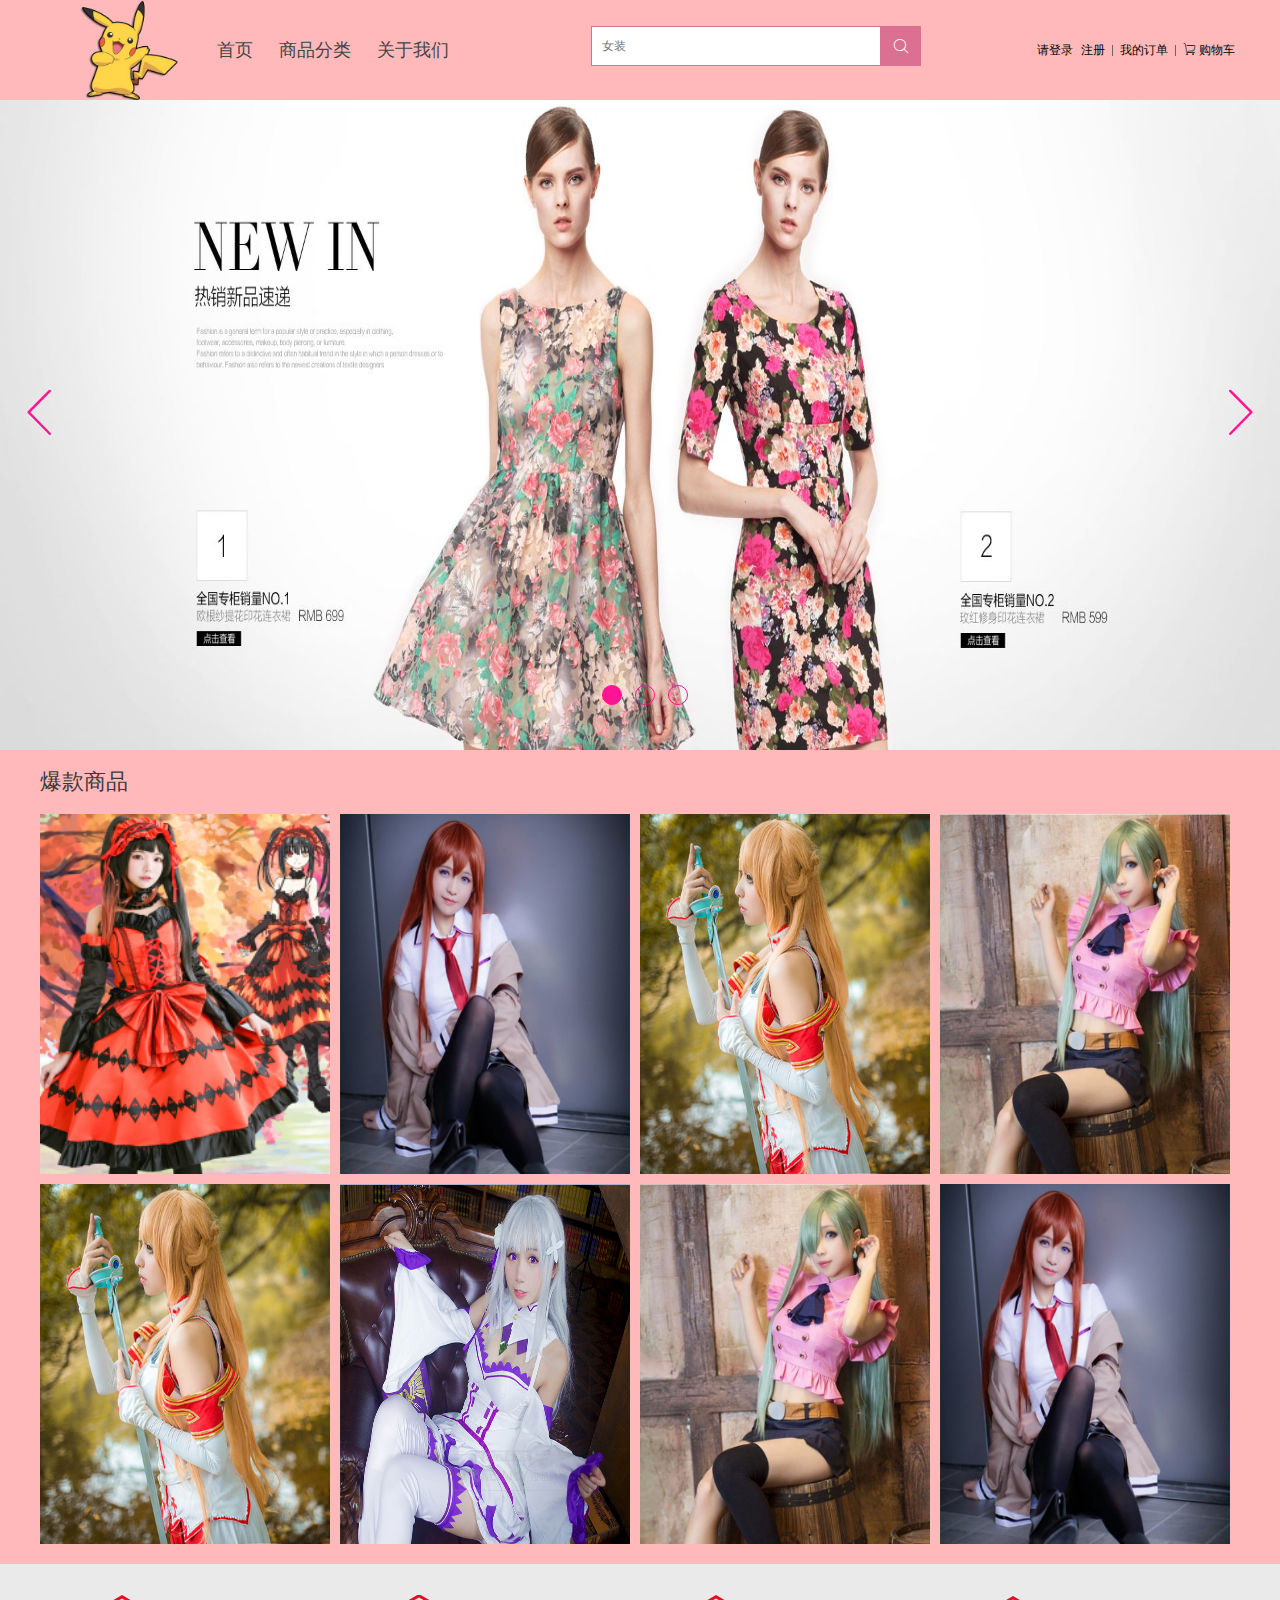
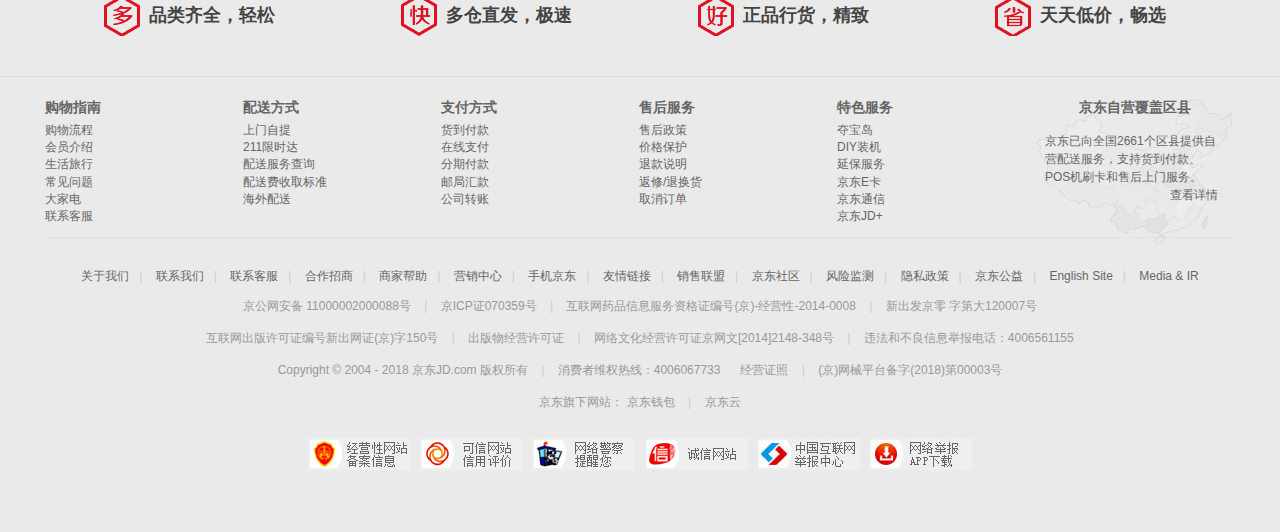
<file: index.html>
<!DOCTYPE html>
<html lang="en">
<head>
    <meta charset="UTF-8">
    <title>SweetSoul在线购物平台-我们只卖最好最时尚的女装</title>
    <link rel="stylesheet" href="css/bootstrap.css">
    <link rel="shortcut icon" href="favicon.ico">
    <link rel="stylesheet" href="css/base.css">
    <link rel="stylesheet" href="css/index.css">
    <link rel="stylesheet" href="css/iconfont.css">

</head>
<body>
<header>
    <!--logo部分-->
    <div class="logo col-lg-1 ">
            <a href="#" title="SweetSoul在线购物平台">SweetSoul在线购物平台</a>
    </div>
    <!--nav部分-->
    <nav class="col-lg-3 col-md-5 col-sm-5 hidden-xs">
        <ul>
            <li><a href="#">首页</a></li>
            <li><a href="#">商品分类</a></li>
            <li><a href="#">关于我们</a></li>
        </ul>
    </nav>
    <!--搜索框部分-->
    <div class="search col-lg-3 visible-lg hidden-xs">
        <input type="search" autofocus placeholder="女装">
        <button><i class="iconfont icon-sousuo"></i></button>
    </div>
    <!--个人中心-->
    <div class="personal ">
        <dl>
            <dt><a href="#">请登录</a></dt>
            <dd><a href="#">注册</a></dd>
            <dd><a href="#">我的订单</a></dd>
            <dd><a href="#"><i class="iconfont icon-gouwuche"></i>&nbsp;购物车</a></dd>
        </dl>
    </div>
</header>
<div class="banner">
    <div class="w inner">
        <!--轮播图-->
        <ul class="navigator">
            <li><a href="#"><img src="img/bg3.jpg" alt="背景图片"></a></li>
            <li><a href="#"><img src="img/bg2.jpg" alt="背景图片"></a></li>
            <li><a href="#"><img src="img/bg1.jpg" alt="背景图片"></a></li>
        </ul>
    </div>
        <div class="navigator_btn">
            <a href="javascript:" class="prev"><i class="iconfont icon-xiangzuojiantou"></i></a>
            <a href="javascript:" class="next"><i class="iconfont icon-xiangyoujiantou"></i></a>
        </div>
        <div class="slider-nav">
            <span></span>
            <span></span>
            <span></span>
        </div>

</div>
<article>
    <div class="purchandise">
        <h2 class="title">爆款商品</h2>
    </div>
    <div class="box">
        <ul class="grid-list">
            <li class="grid-item"><a href="#"><img src="img/item1.jpg" alt="商品"></a></li>
            <li class="grid-item"><a href="#"><img src="img/item5.jpg" alt="商品"></a></li>
            <li class="grid-item"><a href="#"><img src="img/item3.jpg" alt="商品"></a></li>
            <li class="grid-item"><a href="#"><img src="img/item4.jpg" alt="商品"></a></li>
            <li class="grid-item"><a href="#"><img src="img/item3.jpg" alt="商品"></a></li>
            <li class="grid-item"><a href="#"><img src="img/item2.jpg" alt="商品"></a></li>
            <li class="grid-item"><a href="#"><img src="img/item4.jpg" alt="商品"></a></li>
            <li class="grid-item"><a href="#"><img src="img/item5.jpg" alt="商品"></a></li>
        </ul>
    </div>
</article>
<footer class="J_footer">
    <!--服务-->
    <div class="mod_service">
        <div class="service_inner">
            <ul>
                <li>
                    <div class="mod_service_unit">
                        <h5 class="mod_service_duo">多</h5>
                        <p>品类齐全，轻松购物</p>
                    </div>
                </li>
                <li>
                    <div class="mod_service_unit">
                        <h5 class="mod_service_kuai">快</h5>
                        <p>多仓直发，极速配送</p>
                    </div>
                </li>
                <li>
                    <div class="mod_service_unit">
                        <h5 class="mod_service_hao">好</h5>
                        <p>正品行货，精致服务</p>
                    </div>
                </li>
                <li>
                    <div class="mod_service_unit">
                        <h5 class="mod_service_sheng">省</h5>
                        <p>天天低价，畅选无忧</p>
                    </div>
                </li>
            </ul>
        </div>
    </div>
    <!--帮助-->
    <div class="w mod_help">
        <dl>
            <dt>购物指南</dt>
            <dd><a href="#">购物流程</a></dd>
            <dd><a href="#">会员介绍</a></dd>
            <dd><a href="#">生活旅行</a></dd>
            <dd><a href="#">常见问题</a></dd>
            <dd><a href="#">大家电</a></dd>
            <dd><a href="#">联系客服</a></dd>
        </dl>
        <dl>
            <dt>配送方式
            </dt>
            <dd><a href="#">上门自提</a></dd>
            <dd><a href="#">211限时达</a></dd>
            <dd><a href="#">配送服务查询</a></dd>
            <dd><a href="#">配送费收取标准</a></dd>
            <dd><a href="#">海外配送</a></dd>
        </dl>
        <dl>
            <dt>
                支付方式
            </dt>
            <dd><a href="#">货到付款</a></dd>
            <dd><a href="#">在线支付</a></dd>
            <dd><a href="#">分期付款</a></dd>
            <dd><a href="#">邮局汇款</a></dd>
            <dd><a href="#">公司转账</a></dd>
        </dl>
        <dl>
            <dt>
                售后服务
            </dt>
            <dd><a href="#">售后政策</a></dd>
            <dd><a href="#">价格保护</a></dd>
            <dd><a href="#">退款说明</a></dd>
            <dd><a href="#">返修/退换货</a></dd>
            <dd><a href="#">取消订单</a></dd>
        </dl>
        <dl>
            <dt>
                特色服务
            </dt>
            <dd><a href="#">夺宝岛</a></dd>
            <dd><a href="#">DIY装机</a></dd>
            <dd><a href="#">延保服务</a></dd>
            <dd><a href="#">京东E卡</a></dd>
            <dd><a href="#">京东通信</a></dd>
            <dd><a href="#">京东JD+</a></dd>
        </dl>
        <dl class="mod_help_cover">
            <dt>京东自营覆盖区县</dt>
            <dd>京东已向全国2661个区县提供自营配送服务，支持货到付款、POS机刷卡和售后上门服务。</dd>
            <dd class="mod_help_cover_more">
                <a>查看详情&nbsp;&nbsp;</a>
            </dd>
        </dl>

    </div>
    <!--版权-->
    <div class="w mod_copyright">
        <div class="mod_copyright_links">
            <a href="#">关于我们</a><span class="mod_copyright_split">|</span>
            <a href="#">联系我们</a><span class="mod_copyright_split">|</span>
            <a href="#">联系客服</a><span class="mod_copyright_split">|</span>
            <a href="#">合作招商</a><span class="mod_copyright_split">|</span>
            <a href="#">商家帮助</a><span class="mod_copyright_split">|</span>
            <a href="#">营销中心</a><span class="mod_copyright_split">|</span>
            <a href="#">手机京东</a><span class="mod_copyright_split">|</span>
            <a href="#">友情链接</a><span class="mod_copyright_split">|</span>
            <a href="#">销售联盟</a><span class="mod_copyright_split">|</span>
            <a href="#">京东社区</a><span class="mod_copyright_split">|</span>
            <a href="#">风险监测</a><span class="mod_copyright_split">|</span>
            <a href="#">隐私政策</a><span class="mod_copyright_split">|</span>
            <a href="#">京东公益</a><span class="mod_copyright_split">|</span>
            <a href="#">English Site</a><span class="mod_copyright_split">|</span>
            <a href="#">Media & IR</a>
        </div>
        <div class="mod_copyright_info">
            <p>
                <a href="#">京公网安备 11000002000088号</a>
                <span class="mod_copyright_split">|</span>
                <span>京ICP证070359号</span>
                <span class="mod_copyright_split">|</span>
                <span>互联网药品信息服务资格证编号(京)-经营性-2014-0008</span>
                <span class="mod_copyright_split">|</span>
                <a href="#">新出发京零&nbsp;字第大120007号</a>
            </p>
            <p>
                <span>互联网出版许可证编号新出网证(京)字150号</span>
                <span class="mod_copyright_split">|</span>
                <a href="#">出版物经营许可证</a>
                <span class="mod_copyright_split">|</span>
                <a href="#">网络文化经营许可证京网文[2014]2148-348号</a>
                <span class="mod_copyright_split">|</span>
                <span>违法和不良信息举报电话：4006561155</span>
            </p>
            <p>
                <span>Copyright © 2004 - 2018  京东JD.com 版权所有</span>
                <span class="mod_copyright_split">|</span>
                <span>消费者维权热线：4006067733&nbsp;&nbsp;&nbsp;&nbsp;&nbsp;&nbsp;经营证照</span>
                <span class="mod_copyright_split">|</span>
                <span>(京)网械平台备字(2018)第00003号</span>
            </p>
            <p>
                <span>京东旗下网站：<a href="#"> 京东钱包</a></span>
                <span class="mod_copyright_split">|</span>
                <a href="#">京东云</a>
            </p>
            <div class="mod_copyright_auth">
                <a href="#" class="mod_copyright_auth_ico mod_copyright_auth_ico_1"></a>
                <a href="#" class="mod_copyright_auth_ico mod_copyright_auth_ico_2"></a>
                <a href="#" class="mod_copyright_auth_ico mod_copyright_auth_ico_3"></a>
                <a href="#" class="mod_copyright_auth_ico mod_copyright_auth_ico_4"></a>
                <a href="#" class="mod_copyright_auth_ico mod_copyright_auth_ico_5"></a>
                <a href="#" class="mod_copyright_auth_ico mod_copyright_auth_ico_6"></a>
            </div>
        </div>
    </div>
</footer>
<script src="js/jquery-1.12.4.js"></script>
<script src="js/navigationBar.js"></script>
</body>
</html>
</file>
<file: css/base.css>
*{
	margin:0;
	padding:0;
	box-sizing: border-box;
}
em,i{
	font-style:normal;
}
li{
	list-style:none;
}
img{
	border:0;
	vertical-align:middle;
}
button{
	cursor:pointer;
}
a{
	color:#050505;
	text-decoration:none;
}
a:hover{
	color:#c81623;
}
button,input{
	font-family:Microsoft YaHei,tahoma,arial,Hiragino Sans GB,\\5b8b\4f53,sans-serif;
}
body{
	-webkit-font-smoothing:antialiased;
	background-color:#fff;
	font:12px/1.5 Microsoft YaHei,tahoma,arial,Hiragino Sans GB,\\5b8b\4f53,sans-serif;
	color:#666;
}
.hide,.none{
	display:none;
}
.clearfix:after{
	visibility:hidden;
	clear:both;
	display:block;
	content:".";
	height:0;
}.clearfix{
	*zoom:1;
}
/* 版心 */
.w {
	width: 1200px;
	margin: auto;
}
</file>
<file: css/index.css>
body {
    background-color: #ffb9ba;
}
header {
    /*width: 1300px;*/
    width: 100%;
    height: 100px;
    margin: 0 auto;
}

a:focus,a:hover,a:visited,a:active{
    text-decoration: none;
    color: #444444;
}

.left {
    float: left;
}
.right {
    float: right;
}
.icon-sousuo {
    color: #ffffff;
    background-color: palevioletred;
}
.logo {
    width: 10%;
    height: 100px;
    float: left;
    margin-left: 5%;
}
.logo a {
    display: block;
    width: 130px;
    height: 100px;
    background: url("../img/logo.png") no-repeat;
    background-size: contain;
    text-indent: -999px;
    overflow: hidden;
}
.current {
    background-color: deeppink !important;
}
nav {
    float: left;
    margin-top: 30px;
}
nav li {
    float: left;
    height: 40px;
    line-height: 40px;
    padding-right: 2%;
}
nav li a {
    display: block;
    height: 100%;
    font-size: 18px;
    padding: 0 10px;
    color: #444;
}
nav li a:hover {
    background-color: palevioletred;
    color: #fff;
}
.search {
    width: 360px;
    height: 40px;
    float: left;
    margin: 2% 0 0 5%;
}
.search input {
    width: 290px;
    height: 40px;
    border: 1px solid palevioletred;
    outline: none;
    padding-left: 10px;
    float: left;
}
.search button {
    height: 40px;
    line-height: 40px;
    width: 40px;
    outline: none;
    border: 0;
    overflow: hidden;
    float: left;
}
.search i {
    display: block;
    width: 40px;
    text-align: center;
}
.personal {
    float: right;
    height: 40px;
    line-height: 40px;
    margin-top: 30px;
    margin-left: 5%;
}
.personal dt,.personal dd {
    float: left;
    line-height: 20px;
}
.personal dt {
    padding: 10px 8px 0 15px;
}

.personal dd {
    padding: 10px 15px 0 0;

}
.personal dl {
    position: relative;
    right: 30px;
}
.personal dl::after {
    content: '';
    width: 1px;
    height: 11px;
    display: block;
    background: #666666;
    position: absolute;
    top: 15px;
    left: 90px;
}
.personal i {
    font-size: 13px;
}
.personal dd:nth-child(3)::after{
    content: '';
    width: 1px;
    height: 11px;
    display: block;
    background: #666666;
    position: absolute;
    top: 15px;
    left: 153px;
}
.personal dt {
    font-weight: normal;
}
.personal a:hover {
    color: palevioletred;
}
.personal i:focus {
    text-decoration: none
}
.banner {
    width: 100%;
    height: 650px;
    margin: 0 auto;
    position: relative;
    overflow: hidden;
}
.w {
    width: 400%;
}
.inner {
    height: 650px;
    overflow: hidden;
    position: absolute;
}
.inner ul:first-child img {
    width: 100%;
    height: 650px;
}
.navigator {
    height: 650px;
}
.navigator li {
    width: 25%;
    float: left;
}
.navigator a {
    height: 650px;
    display: block;
}
.navigator_btn {
    width: 100%;
    top:50%;
    margin-top: -50px;
    position: absolute;
}
.navigator_btn a {
    position: absolute;
    width: 80px;
    height: 80px;
    font-size: 50px;
    text-align: center;
    color: transparent;
}
.navigator_btn a:first-child {
    left: 0;
}
.navigator_btn a:last-child {
    right: 0;
}
.navigator_btn .icon-xiangzuojiantou,
.navigator_btn .icon-xiangyoujiantou {
    font-size: 50px;
    color: deeppink;
}
.navigator_btn a:hover {
    background-color: palevioletred;
    color: #f3f5f7;
    text-decoration: none;
}
.slider-nav {
    height: 20px;
    text-align: center;
    width: 300px;
    position: absolute;
    top:585px;
    left:50%;
    margin-left: -150px;
}
.slider-nav span {
    border-radius: 10px;
    border: 1px solid deeppink;
    display: inline-block;
    width: 20px;
    height: 20px;
    line-height: 12px;
    text-align: center;
    margin-left: 10px;
    background-color: transparent;
}
.slider-nav span:hover {
    cursor: pointer;
}
article {
    width: 1200px;
    margin: 10px auto;
}
.title {
    color: #3a3a3a;
    font-size: 22px;
}
.box {
    min-width:1200px;
    overflow: hidden;
}
.box::before {
    display: table;
    content: " ";
}
.box::after {
    clear: both;
    content: " ";
}
.grid-list {
    display: block;
    float: left;
}
.grid-list::before {
    content: " ";
    display: table;
}
.grid-list::after {
    clear: both;
    content: " ";
    display: block;
}
.grid-item {
    height: 360px;
    width: 290px;
    background-color: blueviolet;
    float: left;
    margin-right: 10px;
    margin-top: 10px;
    overflow: hidden;
}
.grid-item a{
    width: 100%;
    height: 100%;
    display: inline-block;
}
.grid-item img {
    width: 100%;
    height: 100%;
}
/*footer*/
/*footer*/
.J_footer {
    height: 568px;
    background-color: #EAEAEA;
}
.mod_service {
    border-bottom: 1px solid #DEDEDE;
}
.service_inner {
    padding: 30px 0;
    margin: auto;
    width: 1190px;
}
.service_inner ul {
    overflow: hidden;
}
.service_inner li {

    float: left;
    width: 297px;
    height: 42px;
}
.mod_service_unit {
    padding-left: 45px;
    width: 180px;
    height: 42px;
    margin: 0 auto ;
    position: relative;
}
.mod_service_unit h5 {
    width: 36px;
    height: 42px;
    position: absolute;
    top: -9px;
    left: 0;
    background: url("../img/ico.png") no-repeat;
    text-indent: -9999px;
}
.mod_service_unit p {
    line-height: 42px;
    font-size: 18px;
    font-weight: 700;
    color: #444;
}
.mod_service_unit .mod_service_kuai {
    background-position: 0 -44px;
}
.mod_service_unit .mod_service_hao {
    background-position: 0 -86px;
}
.mod_service_unit .mod_service_sheng {
    background-position: 0 -128px;
}
.mod_help {
    height: 160px;
    width: 1190px;
    margin: auto;
    padding: 20px 0;
    line-height: 22px;
}
.mod_help dl {
    float: left;
    width: 198px;
}
.mod_help dt {
    margin-bottom: 5px;
    font-size: 14px;
    color: #666666;
    font-weight: bold;
    display: block;
}
.mod_help a {
    color: #666;
}
.mod_help a:hover {
    color: #f10215;
}
.mod_help .mod_help_cover {
    width: 200px;
    height: 150px;
    background: url("../img/ico_footer.png") no-repeat;
}
.mod_help_cover dt {
    font-size: 14px;
    margin-bottom: 15px;
    text-align: center;
}
.mod_help_cover dd {
    font-size: 12px;
    color: #666;
    padding: 0 10px;
    line-height: 18px;
}
.mod_help_cover_more {
    text-align: right;
}
.mod_help_cover_more a:hover {
    color: #f10215;
    cursor: pointer;
}
.mod_copyright {
    border-top: 1px solid #e1e1e1;
    padding: 15px 0;
    text-align: center;
    width: 1190px;
}
.mod_copyright_links a{
    color: #666;
    font-size: 12px;
}
.mod_copyright_links a:hover{
    color: #f10215;
}
.mod_copyright_split {
    margin: 0 10px;
    color: #ccc!important;
}
.mod_copyright_info {
    line-height: 22px;
    padding: 10px 0;
}
.mod_copyright_info a {
    color: #999;
}
.mod_copyright_info a:hover {
    color: #f10215;
}
.mod_copyright_info span {
    line-height: 22px;
    color: #999;
}
.mod_copyright_auth {
    margin: 25px 0;
}
.mod_copyright_auth_ico {
    width: 103px;
    height: 32px;
    display: inline-block;
    margin: 0 3px;
    background: url("../img/ico_footer.png") 0 -155px no-repeat;
}
.mod_copyright_auth_ico_1{
    background: url("../img/ico_footer.png") 0 -151px;
}
.mod_copyright_auth_ico_2{
    background: url("../img/ico_footer.png") -104px -151px;
}
.mod_copyright_auth_ico_3{
    background: url("../img/ico_footer.png") 0 -184px;
}
.mod_copyright_auth_ico_4{
    background: url("../img/ico_footer.png") -104px -184px;
}
.mod_copyright_auth_ico_5{
    background: url("../img/ico_footer.png") 0 -217px;
}
.mod_copyright_auth_ico_6{
    background: url("../img/ico_footer.png") -104px -217px;
}
</file>
<file: css/iconfont.css>
@font-face {font-family: "iconfont";
  src: url('iconfont.eot?t=1540110067510'); /* IE9*/
  src: url('iconfont.eot?t=1540110067510#iefix') format('embedded-opentype'), /* IE6-IE8 */
  url('[data-uri]') format('woff'),
  url('iconfont.ttf?t=1540110067510') format('truetype'), /* chrome, firefox, opera, Safari, Android, iOS 4.2+*/
  url('iconfont.svg?t=1540110067510#iconfont') format('svg'); /* iOS 4.1- */
}

.iconfont {
  font-family:"iconfont" !important;
  font-size:16px;
  font-style:normal;
  -webkit-font-smoothing: antialiased;
  -moz-osx-font-smoothing: grayscale;
}

.icon-gouwuche:before { content: "\e63f"; }

.icon-sousuo:before { content: "\e651"; }

.icon-xiangyoujiantou:before { content: "\e65f"; }

.icon-xiangzuojiantou:before { content: "\e660"; }
</file>
